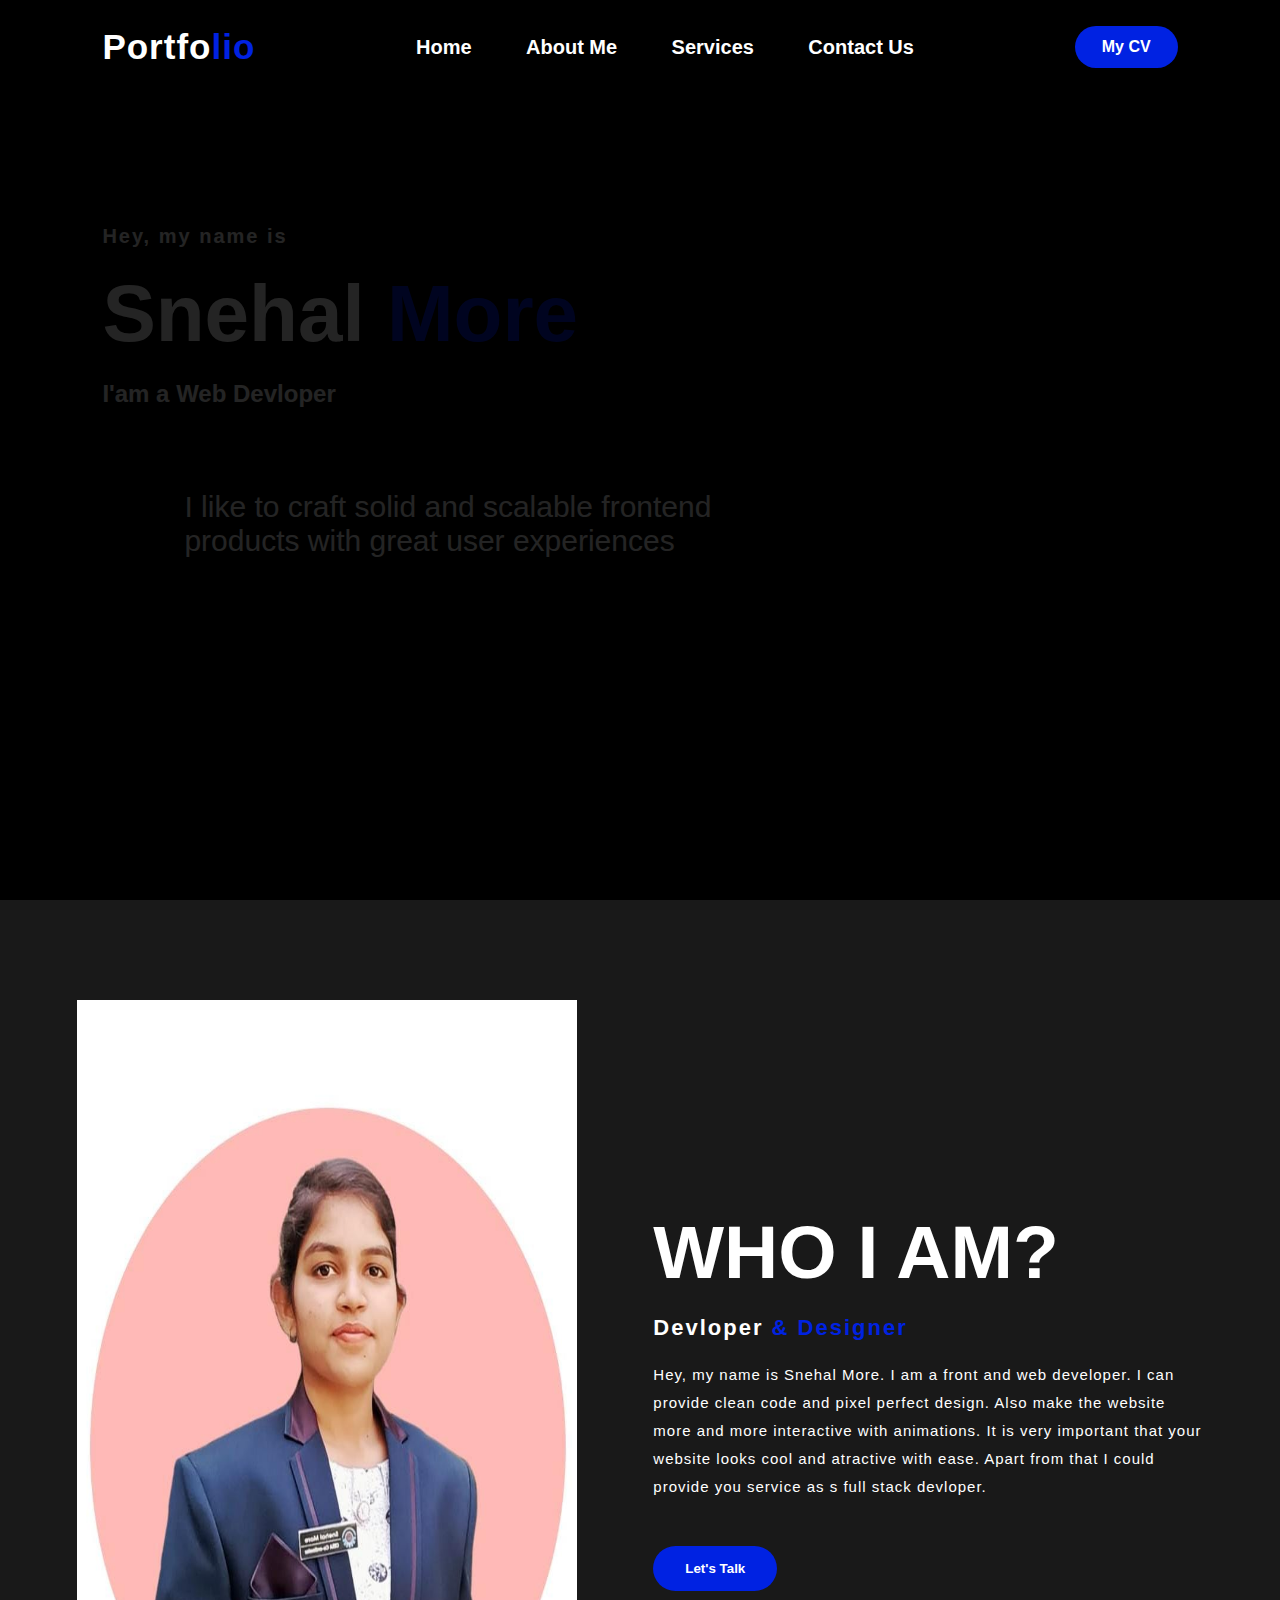
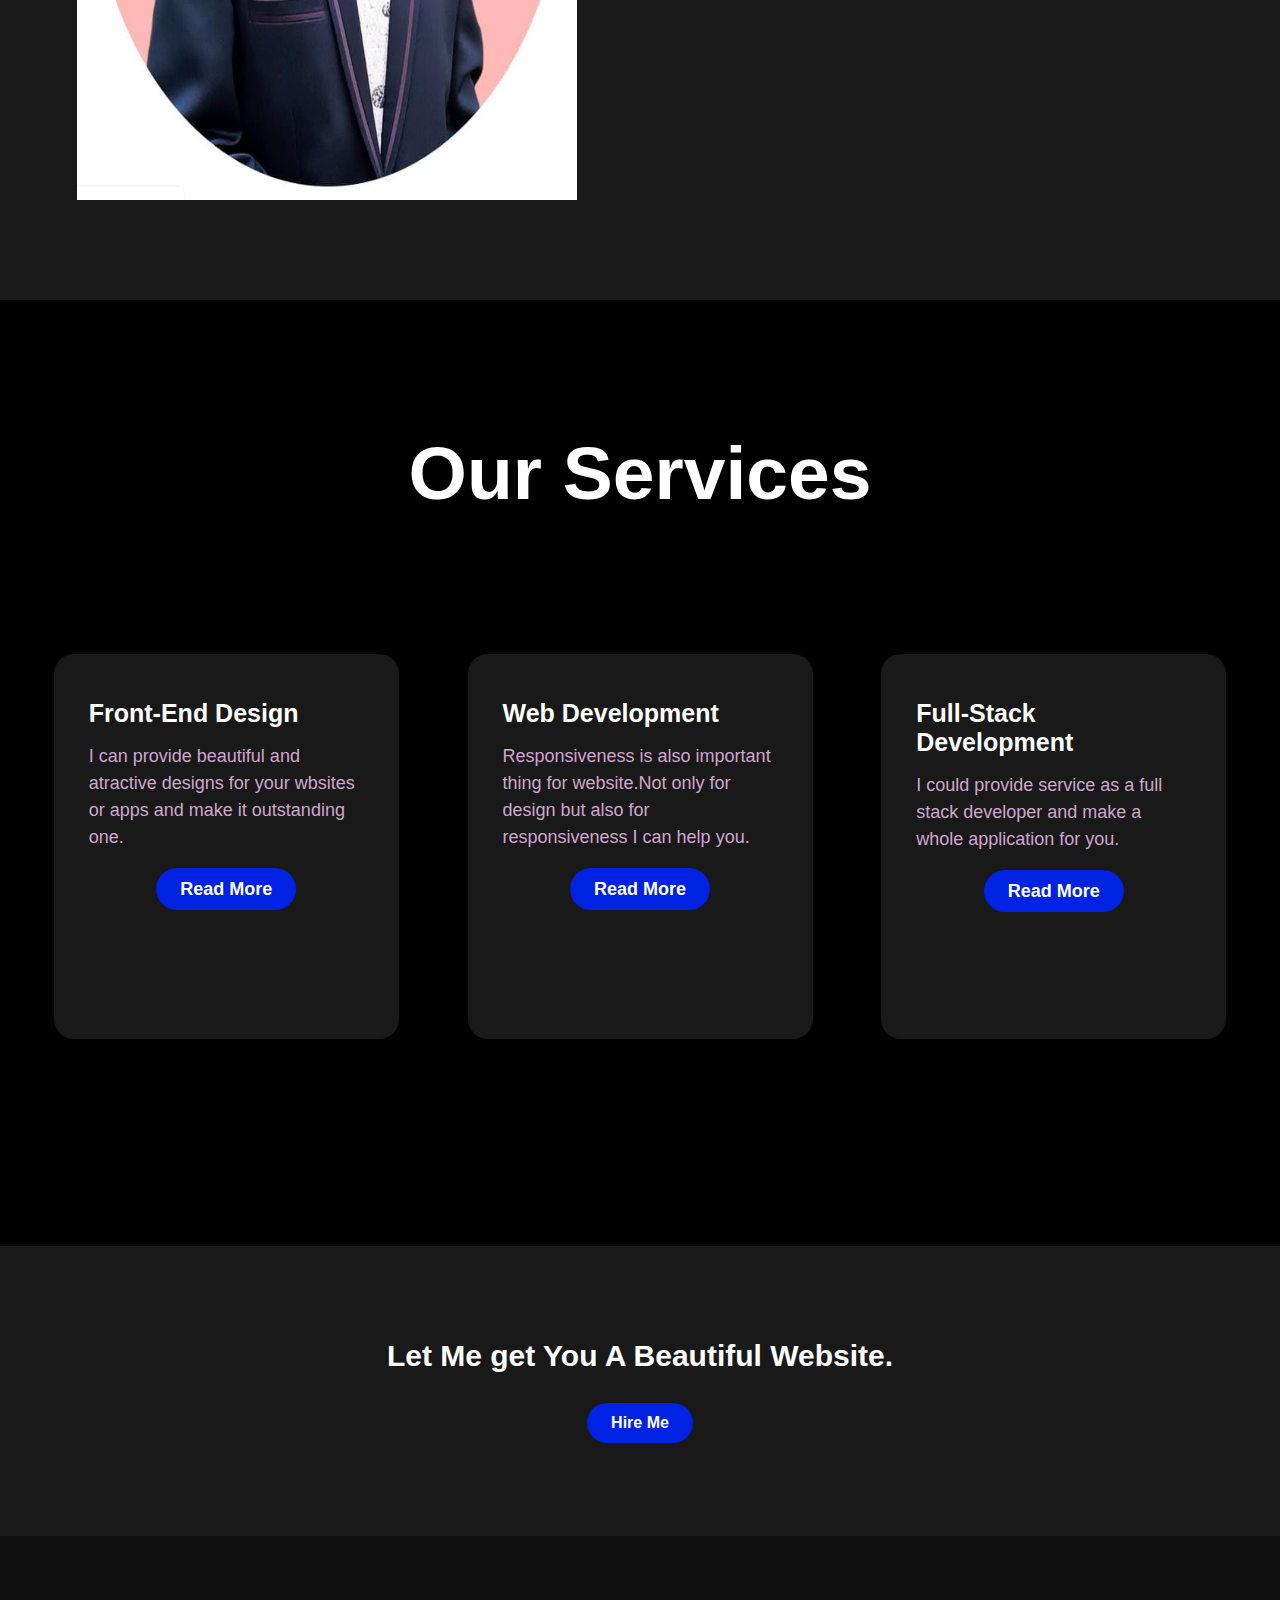
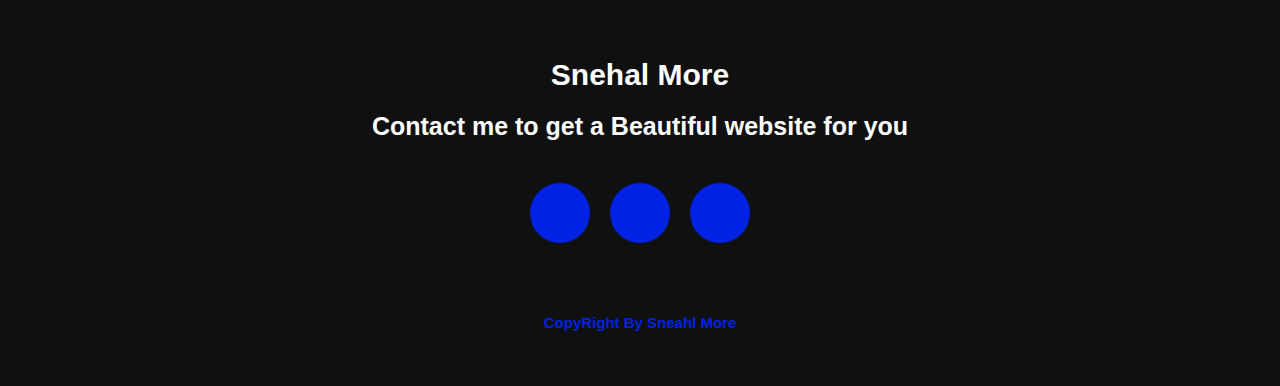
<file: index.html>
<!DOCTYPE html>
<html>

<head>
    <meta charset="utf-8">
    <title>Personal Portfolio - Snehal More</title>
    <meta content="width=device-width, initial-scale=1.0" name="viewport">
    <meta content="" name="keywords">
    <meta content="" name="description">


    <link rel="stylesheet" href="https://cdnjs.cloudflare.com/ajax/libs/font-awesome/6.3.0/css/all.min.css"
        integrity="sha512-SzlrxWUlpfuzQ+pcUCosxcglQRNAq/DZjVsC0lE40xsADsfeQoEypE+enwcOiGjk/bSuGGKHEyjSoQ1zVisanQ=="
        crossorigin="anonymous" referrerpolicy="no-referrer" />

    <script defer src="action.js"></script>
    <script src="https://ajax.googleapis.com/ajax/libs/jquery/3.6.3/jquery.min.js"></script>

    <!-- Template Stylesheet -->
    <link href="style.css" rel="stylesheet">
</head>

<body>
    <div class="hero" style="background: black;" id="content">
        <nav>
            <h2 class="logo">Portfo<span>lio</span></h2>

            <ul>
                <li><a href="#content">Home</a></li>
                <li><a href="#aboutme" class="me">About Me</a></li>
                <li><a href="#services1">Services</a></li>
                <li><a href="#contactme">Contact Us</a></li>
            </ul>
            <a href="#" class="btn">My CV</a>
        </nav>

    </div>
    <div class="content">
        <h4>Hey, my name is</h4>
        <h1>Snehal<span> More</span></h1>
        <h3>I'am a Web Devloper</h3>
        <!-- <img src="images/img1.jpg" alt=""> -->
        <div class="newsletter">
            <p> I like to craft solid and scalable frontend products with great user experiences</p>

        </div>
    </div>

    <!-- About Section -->
    <section class="main" id="aboutme">
        <div class="aboutus">
            <img src="img1.jpeg" alt="">
            <div class="about-text">
                <h2>WHO I AM?</h2>
                <h5>Devloper <span>& Designer</span></h5>
                <p>Hey, my name is Snehal More.
                    I am a front and web developer.
                    I can provide clean code and pixel perfect design.
                    Also make the website more and more interactive with animations.
                    It is very important that your website looks cool and atractive with ease.
                    Apart from that I could provide you service as s full stack devloper.
                </p>
                <button type="button">Let's Talk</button>


            </div>
        </div>
    </section>


    <!-- service section -->
    <div class="services" id="services1">
        <div class="title">
            <h2>Our Services</h2>
        </div>

        <div class="box">

            <div class="card">
                <i class="fa-sharp fa-solid fa-palette"></i>
                <h5>Front-End Design</h5>
                <div class="pra">
                    <p>I can provide beautiful and atractive designs for your wbsites or apps
                        and make it outstanding one.
                    </p>
                    <p style="text-align:center">
                        <a class="button" href="#">Read More</a>
                    </p>

                </div>

            </div>

            <div class="card">
                <i class="fa-sharp fa-solid fa-object-group"></i>
                <h5>Web Development</h5>
                <div class="pra">
                    <p>Responsiveness is also important thing for website.Not only for design but also for
                        responsiveness I can help you.

                    </p>
                    <p style="text-align:center">
                        <a class="button" href="#">Read More</a>
                    </p>

                </div>

            </div>


            <div class="card">
                <i class="fa-solid fa-laptop-code"></i>
                <h5>Full-Stack Development</h5>
                <div class="pra">
                    <p>I could provide service as a full stack developer and make a whole application for you.
                    </p>
                    <p style="text-align:center">
                        <a class="button" href="#">Read More</a>
                    </p>

                </div>

            </div>


        </div>
    </div>

    <!-- Contact Me -->

    <div id="contactme">
        <div class="contact-me">
            <p>Let Me get You A Beautiful Website.</p>
            <a class="button" href="./contactus.html">Hire Me</a>

        </div>
    </div>


    <footer>
        <p>Snehal More</p>
        <p style="font-size: 25px;">Contact me to get a Beautiful website for you</p>
        <div class="social">
            <a href="#"><i class="fa-brands fa-square-instagram"></i></a>
            <a href="#"><i class="fa-brands fa-facebook-f"></i></a>
            <a href="#"><i class="fa-brands fa-linkedin-in"></i></a>
        </div>
        <p class="end">CopyRight By Sneahl More</p>
    </footer>



    <div>
        <button type="button" class="btn btn-danger btn-floating btn-lg" id="btn-back-to-top">
            <i class="fas fa-arrow-up"></i>
        </button>

        </div>


        <script>let mybutton = document.getElementById("btn-back-to-top");

            // When the user scrolls down 20px from the top of the document, show the button
            window.onscroll = function () {
              scrollFunction();
            };
            
            
            
            function scrollFunction() {
              if (
                document.body.scrollTop > 20 ||
                document.documentElement.scrollTop > 20
              ) {
                mybutton.style.display = "block";
              } else {
                mybutton.style.display = "none";
              }
            }
            // When the user clicks on the button, scroll to the top of the document
            mybutton.addEventListener("click", backToTop);
            
            function backToTop() {
              document.body.scrollTop = 0;
              document.documentElement.scrollTop = 0;
            }
            </script>
</body>

</html>
</file>
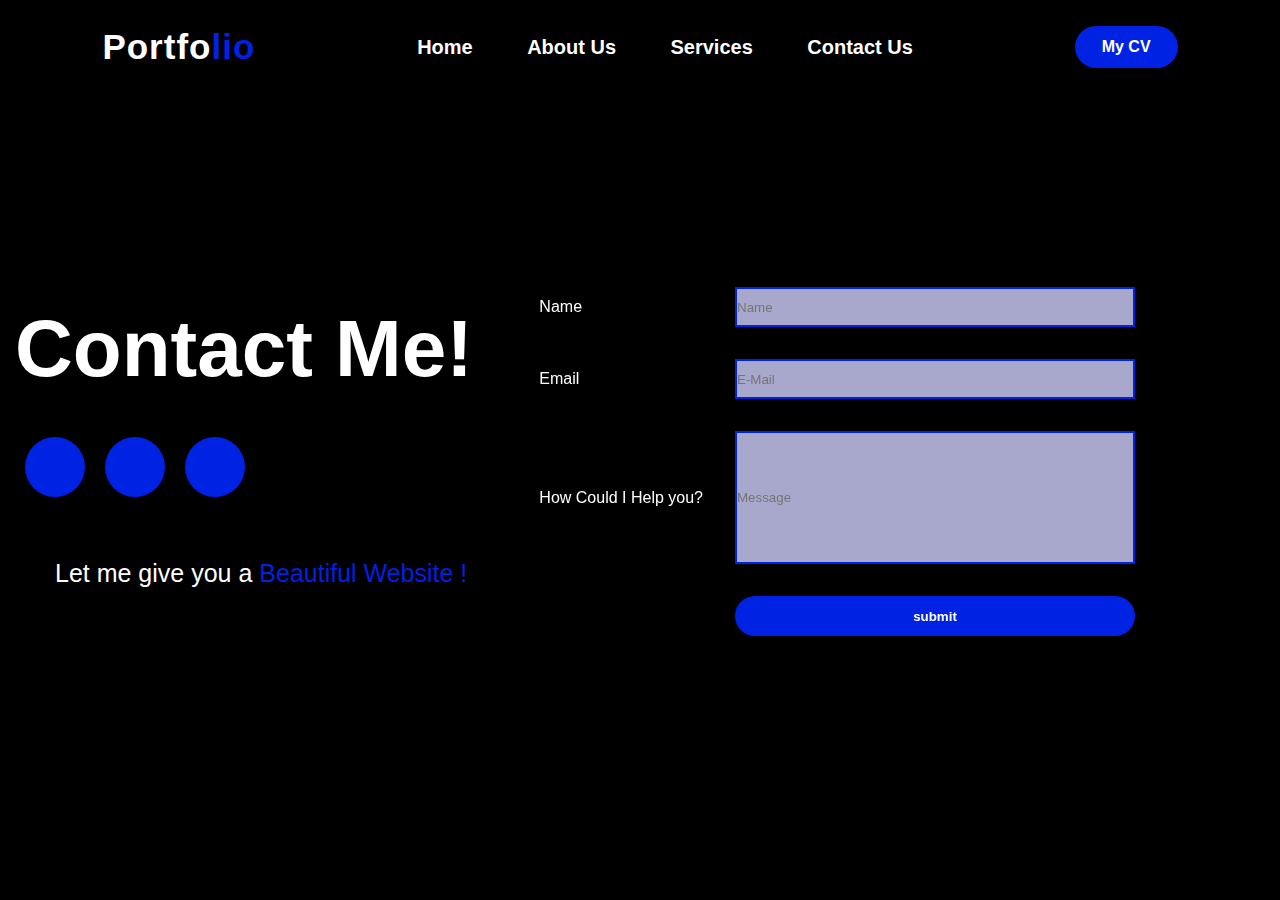
<file: contactus.html>
<!DOCTYPE html>
<html>

<head>
    <meta charset="utf-8">
    <title>Personal Portfolio - Snehal More contact us</title>
    <meta content="width=device-width, initial-scale=1.0" name="viewport">
    <meta content="" name="keywords">
    <meta content="" name="description">


    <link rel="stylesheet" href="https://cdnjs.cloudflare.com/ajax/libs/font-awesome/6.3.0/css/all.min.css" 
    integrity="sha512-SzlrxWUlpfuzQ+pcUCosxcglQRNAq/DZjVsC0lE40xsADsfeQoEypE+enwcOiGjk/bSuGGKHEyjSoQ1zVisanQ==" 
    crossorigin="anonymous" referrerpolicy="no-referrer" />

    <script defer src="action.js"></script>
    <script src="https://ajax.googleapis.com/ajax/libs/jquery/3.6.3/jquery.min.js"></script>

      <!-- Template Stylesheet -->
    <link href="style.css" rel="stylesheet">

    </head>
    <body>
        <div class="hero" style="background: black;">
            <nav>
                <h2  class="logo" >Portfo<span>lio</span></h2>

                <ul>
                    <li><a href="index.html">Home</a></li>
                    <li><a href="index.html">About Us</a></li>
                    <li><a href="index.html">Services</a></li>
                    <li><a href="index.html">Contact Us</a></li>
                </ul>
                <a href="#" class="btn">My CV</a>
            </nav>

        </div>


        <div id="contact">


            <div class="contact-sites">
                <p><h1>Contact Me!</h1></p>
               
                <div class="social">
                    <a href="#"><i class="fa-brands fa-square-instagram"></i></a>
                    <a href="#"><i class="fa-brands fa-facebook-f"></i></a>
                    <a href="#"><i class="fa-brands fa-linkedin-in"></i></a>
                </div>
                <p style="font-size: 25px; padding: 5%;">Let me give you a <span>Beautiful Website ! </span></p>
            </div>


            <form method="post" name="submit-to-google-sheet" action="action.js">
                <table>
                    <tr>
                        <td class="title" >Name</td> <br>
                        <td><input type="text" placeholder="Name" id="username" required name="Name"></td>
                    </tr>
                    <tr>
                        <td class="title">Email</td> <br>
                        <td><input type="text" placeholder="E-Mail"  id="usermail" required name="Email"> </td>
                    </tr>
                    <tr>
                        <td class="title" >How Could I Help you?</td> <br>
                        <td><input type="text" placeholder="Message" style="height: 100pt;" id="usertext" required name="Text">
                            <br><label class="error" id="error">Error</label>
                        </td>
                    </tr>
                    <tr>
                        <td>
                        </td>
                        <td>
                           <!-- <button type="submit" style="width: 100%;">Submit</button> -->
                           <input type="submit" name="submit"class="button"  value="submit" id="submitbtn" onclick="check()">
                        </td>
                    </tr>
                </table>

            </form>

            
        
        </div>


        <script>
            const scriptURL = 'https://script.google.com/macros/s/AKfycbx6-zZUemquHqh0sfktA7JljVuXOKOqkEY9OEe3iXaG6kwBgxEHL2_REPi7dEv4gNnL/exec'
            const form = document.forms['submit-to-google-sheet']
          
            form.addEventListener('submit', e => {
              e.preventDefault()
              fetch(scriptURL, { method: 'POST', body: new FormData(form)})
                .then(response => console.log('Success!', response))
                .catch(error => console.error('Error!', error.message))
            })
          </script>
      
    </body>

   
</html>
</file>
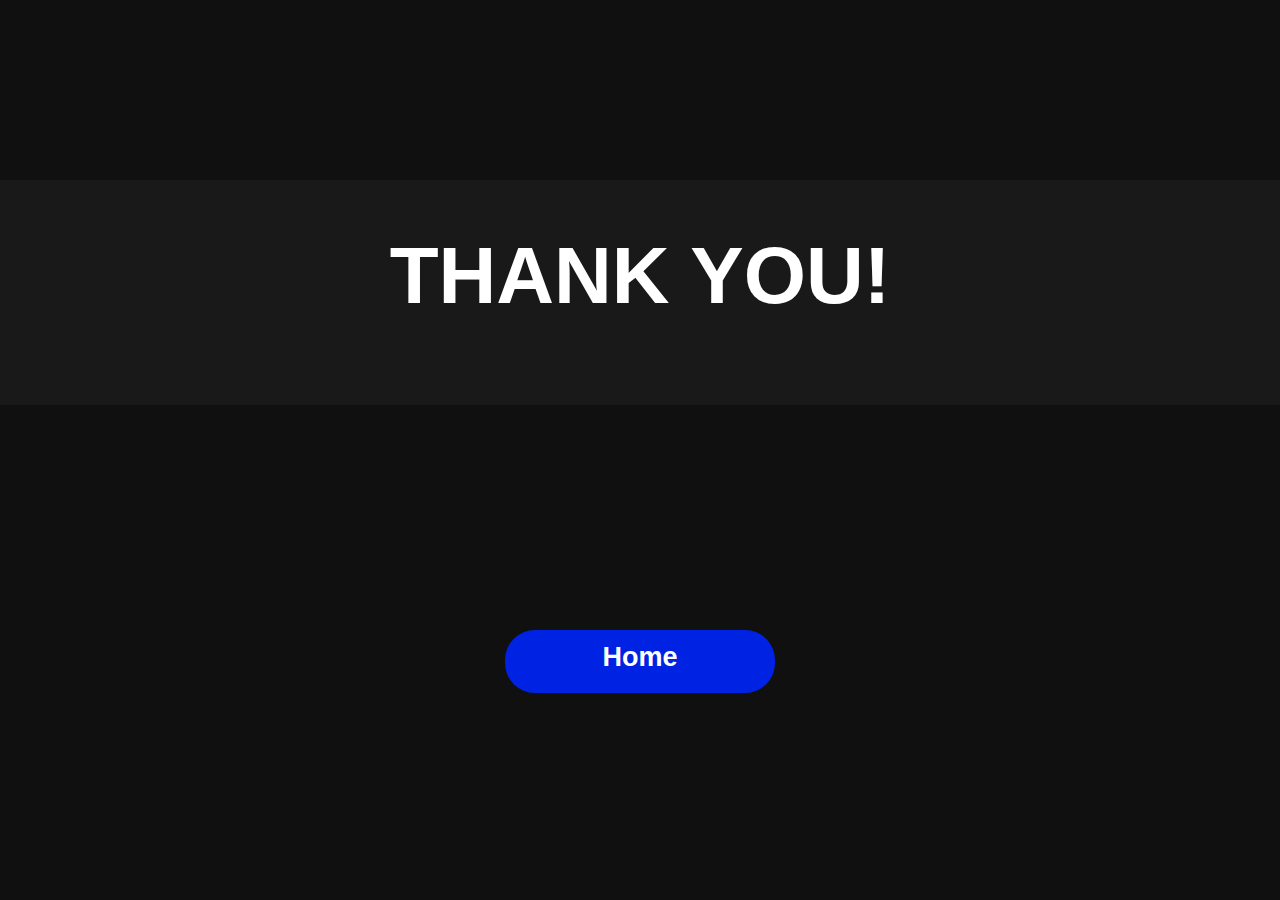
<file: thankyou.html>
<!DOCTYPE html>
<html>
    <head>
        <meta charset="utf-8">
        <title>Personal Portfolio - Snehal More contact us</title>
        <meta content="width=device-width, initial-scale=1.0" name="viewport">
        <meta content="" name="keywords">
        <meta content="" name="description">
    
    
        <link rel="stylesheet" href="https://cdnjs.cloudflare.com/ajax/libs/font-awesome/6.3.0/css/all.min.css" 
        integrity="sha512-SzlrxWUlpfuzQ+pcUCosxcglQRNAq/DZjVsC0lE40xsADsfeQoEypE+enwcOiGjk/bSuGGKHEyjSoQ1zVisanQ==" 
        crossorigin="anonymous" referrerpolicy="no-referrer" />
    
        <script defer src="action.js"></script>
        <script src="https://ajax.googleapis.com/ajax/libs/jquery/3.6.3/jquery.min.js"></script>
    
          <!-- Template Stylesheet -->
        <link href="style.css" rel="stylesheet">
    
        </head>
        <body class="thankpage">
            <div class="stmt">
                <h1>THANK YOU!</h1>
                <a href="./index.html" class="btn" style=" width: 30vh; height: 7vh;">Home</a>

            </div>
            
        </body>


</html>
</file>
<file: style.css>
*{
  margin: 0;
  padding: 0;
  font-family: 'Poppins',sans-serif ;
  box-sizing: border-box;
}
html{
  scroll-behavior: smooth;
}

:root {
  --black: rgb(0, 34, 226);;
  --white: rgb(255, 255, 255);
  --blue:#191919;
}
.hero{
  color:var(--white);
  height: 100vh;
  width: 100%;
  background-image: url(../images/background2.jpeg);
  background-size: cover;
  background-position: center;

}
nav{
  display: flex;  
  align-items: center;
  justify-content: space-between;
  padding-top: 2%;
  padding-left: 8%;
  padding-right: 8%;
  /* position: absolute; */
}
.logo{
  color: var(--white);
  font-size: 35px;
  letter-spacing: 1px;
  cursor: pointer;
  
  
}
span{
  color: var(--black);
}

nav ul li{
  list-style-type: none;
  display: inline-block;
  padding: 10px 25px;
}
nav ul li a{
  color: var(--white);
  text-decoration: none;
  font-weight: bold;
  font-size: 20px;
  text-transform: capitalize;

}
nav ul li a:hover{
  color: var(--black);
  transition: 0.4s;
}

.btn{
  background-color: var(--black);
  color: var(--white);
  text-decoration: none;
  border: 2px solid transparent;
  border-radius: 30px;
  font-weight: bold;
  padding: 10px 25px;
  transition: 0.4s;

}
.btn:hover{
  transform: scale(1.2);
}
.content{  
  top: 25%;
  left:8%;
  transform: translateY(-50);
  align-items: center;
  color: var(--white);
  position: absolute;
    
}

.content img{ 
  width: 300px;
  height: 300px; 
  align-self :flex-end; 
}

h1{ 
  font-size: 500%;
  margin: 20px 0px 20px;
  color: var(--white);
}
h3{
  font-size: 150%;
  margin-bottom: 50px;
}
h4{
  letter-spacing: 2px;
  font-size: 20px;
}
.newsletter{
  margin: 8%;
  font-size: 30px;
  width: 55%;  
}
.aboutus img{
  width: 500px;
  height: 800px;
}
.aboutus{
  width: 100%;  
  display: flex;
  align-items: center;
  padding: 100px 0px;
  justify-content: space-evenly;
  background-color: var(--blue);
  
  
}
.about-text{
  width: 550px;
  /* color: var(--white); */ 
}
.main{
  width: 100%; 
  max-width: 100%;
  margin: 0 auto;
  display: flex;
  align-items: center;
  justify-content: space-around;
  
 
}

.about-text h2{
  color: var(--white);
  font-size: 75px;
  text-transform: capitalize;
  margin-bottom: 20px;
}

.about-text h5{
  color: var(--white);
  letter-spacing: 2px;
  font-size: 22px;
  text-transform: capitalize;
  margin-bottom: 20px;
}

.about-text p{
  color: var(--white);
  letter-spacing: 1px;
  line-height: 28px;
  font-size: 15px;
  margin-bottom: 45px;
}
button{
  background-color: var(--black);
  color: var(--white);
  text-decoration: none;
  border :2px solid transparent ;
  font-weight: bold;
  padding: 13px 30px;
  border-radius: 30px;
  transition: 0.4s;
}
button:hover{
  background-color: transparent;
  border: 2px solid var(--black);
  cursor: pointer;
}
.services{
  background:rgb(0, 0, 0);
  width: 100%;
  padding: 100px 0;
}
.title h2{
  color: var(--white);
  font-size: 75px;
  width: 1130px;
  margin: 30px auto;
  text-align: center;
}
.box{
  display: flex;
  justify-content: space-evenly;
  align-items: center;
  min-height: 600px;
}
.card{
  height: 385px;
  width: 345px;
  padding: 20px 35px;
  background: #191919;
  border-radius: 20px;
  margin: 15px;
  position: relative;
  overflow: hidden;
}
.card:hover{
  transform: scale(1.3);
}
.card i{
  font-size: 50px;
  display: block;
  text-align: center;
  margin: 25px 0px;
  color: var(--black);
}
h5{
  color: var(--white);
  font-size: 25px;
  margin-bottom: 15px;
}
.pra p{
  color: #fcfc;
  font-size: 18px;
  line-height: 27px;
  margin-bottom: 25px;
}
.button{
  background-color: var(--black);
  color: var(--white);
  text-decoration: none;
  border :2px solid transparent ;
  font-weight: bold;
  padding: 9px 22px;
  border-radius: 30px;
  transition: 0.4s;
}
.button:hover{
  background-color: transparent;
  border: 2px solid var(--black);
  cursor: pointer;

}
.contact-me{
  width: 100%;
  height: 290px;
  background: #191919 ;
  display: flex;
  align-items: center;
  flex-direction: column;
  justify-content: center;
}
.contact-me p{
  color: var(--white);
  font-size: 30px;
  font-weight: bold;
  margin-bottom: 30px;
}



footer{
  position: relative;
  width: 100%;
  height: 450px;
  background: #101010;
  display: flex;
  flex-direction: column;
  align-items: center;
  justify-content: center;
}
footer p  {
  font-size: 30px;
  color: var(--white);
  margin-bottom: 20px;
  font-weight: bold;

}
 .social{
  display: flex;
 }
.social a{
  width: 60px;
  height: 60px;
  display: flex;
  align-items: center;
  justify-content: center;
  background: var(--black);
  border-radius: 50px;
  margin: 22px 10px;
  color: var(--white);
  text-decoration: none;
  font-size: 20px;
}
.social a:hover{
  transform: scale(1.3);
  transition: .3s;

}
.end{
  position: absolute;
  font-size: 15px;
  bottom: 35px;
  color: var(--black);
}


/* contactus.html */



 form{
  top: 30%;
  right:10%; 
  transform: translateY(-50);
  display: flex;
  align-items: flex-end;
  color: var(--white);
  position: fixed;
}
form.title{
  font-size: 30px;
  letter-spacing: 1px;
  font-weight: bold ;
}
form input{
  border: 2px solid var(--black);
  height: 40px;
  width: 300pt;
  background: rgba(210, 210, 255, 0.8);

}form table tr td{
  margin: 15px;
  padding: 15px;
  
} 
#contact{
  position: absolute;
  top:30%;
  /* left:10%; */
  padding: 10%;
  justify-content: space-evenly;
}
.contact-sites{
  position: absolute;
  top:5%;
  left:15px;
  color: var(--white);
  width: 800px;
  
}

/* thankyou.html */
.stmt{
  position: absolute;
  width: 100%;
  height: 25vh;
  padding-top: 30px;
  top: 20%;
  display: flex;
  justify-content: center;
  background: #191919;
}

.thankpage{
  background: #101010;
}
.stmt .btn{
  background-color: var(--black);
color: var(--white);
text-decoration: none;
border: 2px solid transparent;
border-radius: 30px;
font-weight: bold;
padding: 10px 25px;
transition: 0.4s;

text-align: center;
position: absolute;
top:50vh;
font-weight: bold;
font-size: 3vh;
}


.stmt.btn:hover{
  transform: scale(1.2);
}


input#submitbtn{
  background-color: var(--black);
  color: var(--white);
  text-decoration: none;
  border :2px solid transparent ;
  font-weight: bold;
  padding: 9px 22px;
  border-radius: 30px;
  transition: 0.4s;
}
input#submitbtn:hover{
  background-color: transparent;
  border: 2px solid var(--black);
  cursor: pointer;

}
label{
  display: none;
}
.activelink{
  color: red;
  display: block;
}

#btn-back-to-top {
  position: fixed;
  bottom: 20px;
  right: 20px;
  display: none;
}
</file>
